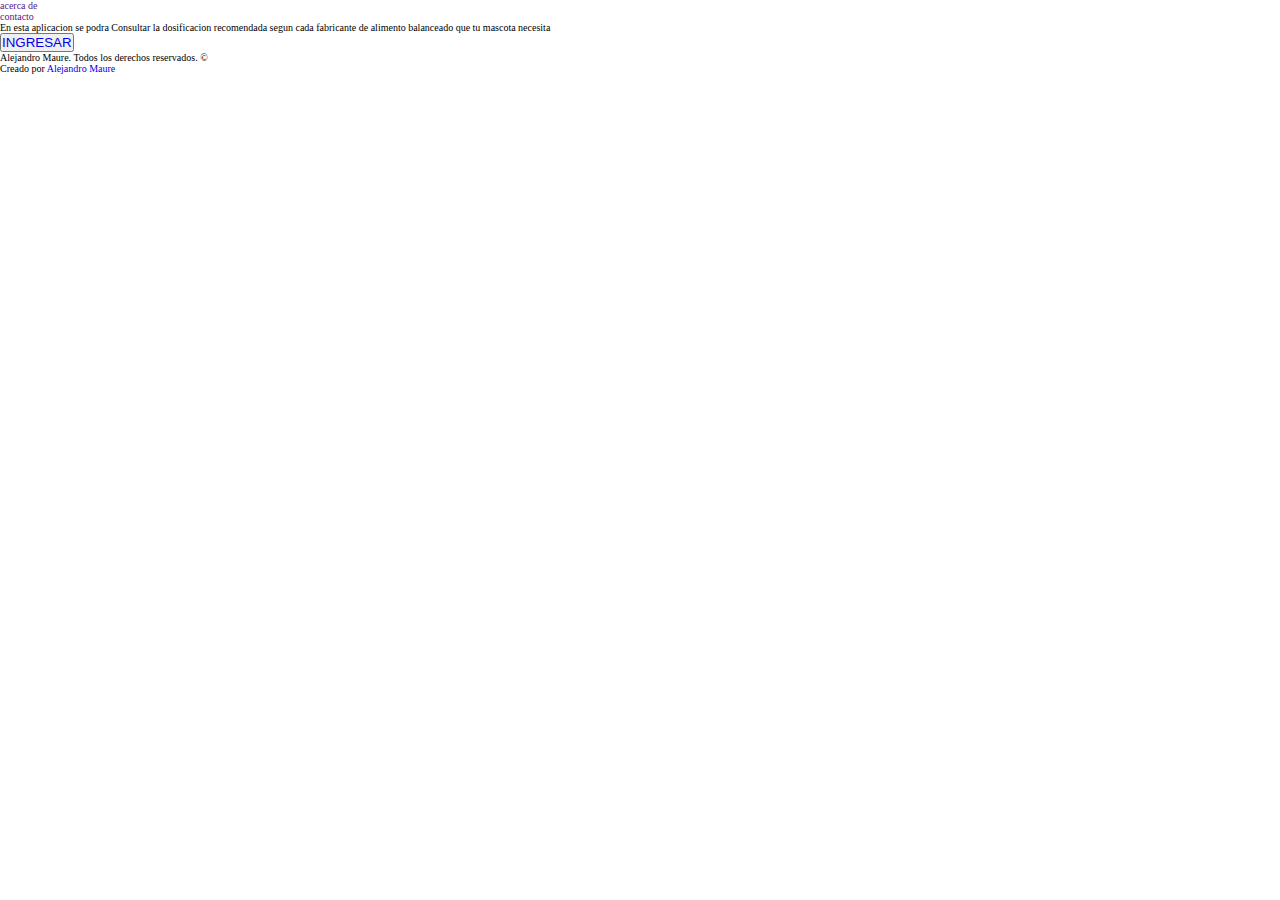
<file: Proyecto Simulador Interactivo/index.html>
<!DOCTYPE html>
<html lang="en">
<head>
    <meta charset="UTF-8">
    <meta http-equiv="X-UA-Compatible" content="IE=edge">
    <meta name="viewport" content="width=device-width, initial-scale=1.0">
    <link rel="stylesheet" href="src/css/main.css">
    <title>Document</title>
</head>
<body>
    <header>
        <nav>
            <div>
                <ul>
                    <li><a href="">acerca de</a></li>
                    <li><a href="">contacto</a></li>
                </ul>
            </div>
        </nav>
    </header>
    <main>
        
        <section>
            <div>
                <p>En esta aplicacion se podra Consultar la dosificacion recomendada segun cada fabricante de alimento balanceado que tu mascota necesita</p>
            </div>
            <div>
                <button><a href="aplicacion.html">INGRESAR</a></button>
            </div>
        </section>
    </main>
    <footer>
        <div class="copyright">
            <p>Alejandro Maure. Todos los derechos reservados. &copy;</p>
        </div>
        <div class="dev">
            <p>Creado por <a href="www.alejandromaure.com.ar" class="am">Alejandro Maure</a></p>
        </div>
    </footer>
</body>

</html>
</file>
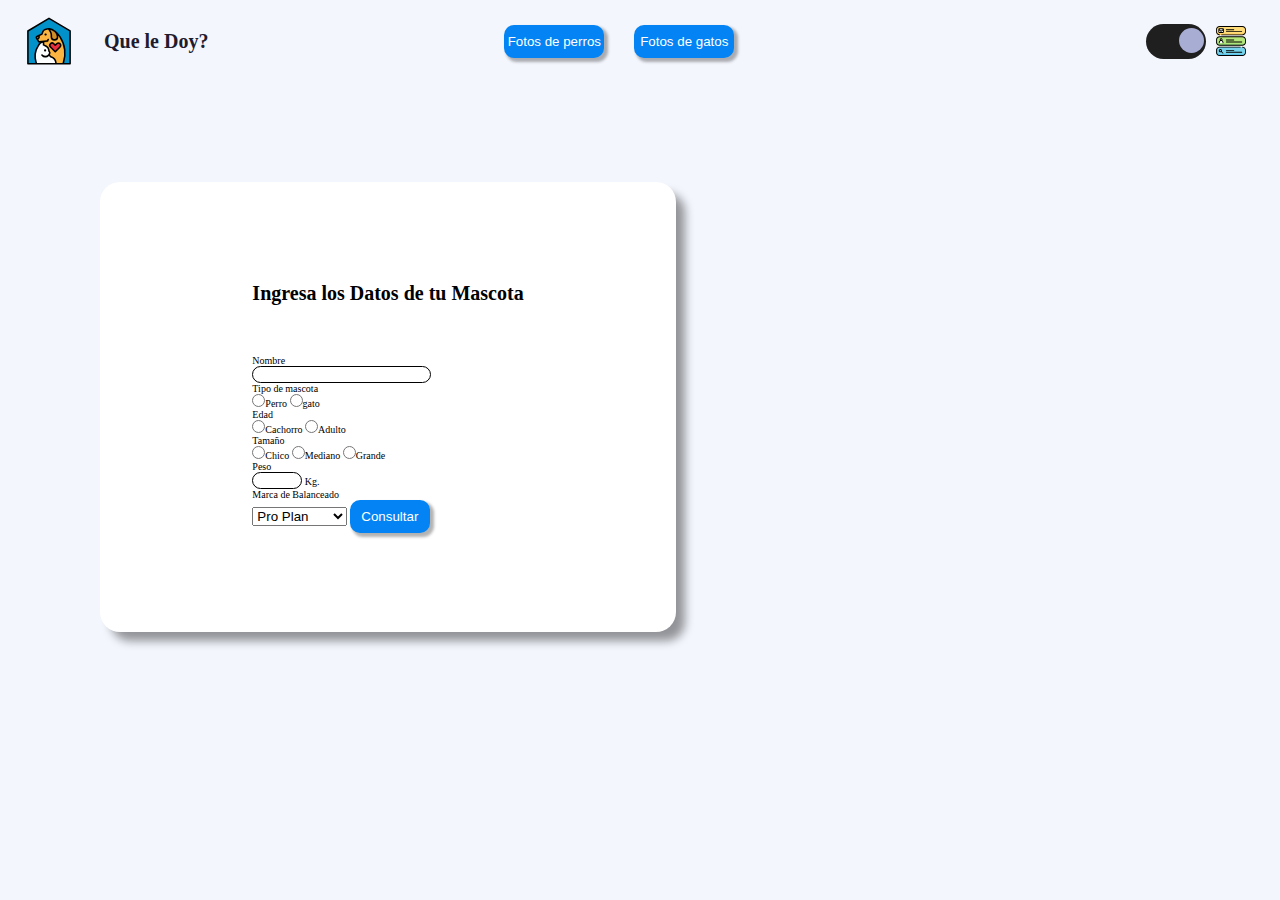
<file: Proyecto Simulador Interactivo/aplicacion.html>
<!DOCTYPE html>
<html lang="en">
<head>
    <meta charset="UTF-8">
    <meta http-equiv="X-UA-Compatible" content="IE=edge">
    <meta name="viewport" content="width=device-width, initial-scale=1.0">
    <link rel="stylesheet" href="src/css/main.css">
    <link rel="stylesheet" href="https://cdnjs.cloudflare.com/ajax/libs/font-awesome/5.15.3/css/all.min.css" integrity="sha512-iBBXm8fW90+nuLcSKlbmrPcLa0OT92xO1BIsZ+ywDWZCvqsWgccV3gFoRBv0z+8dLJgyAHIhR35VZc2oM/gI1w==" crossorigin="anonymous" />
    <title>Document</title>
</head>
<body class="app-container">
    <!--header-->
    <header class="app-header">
        <div class="app-header-left">
            <img src="src/svg/logo.svg" alt="logo" class="icon-logo">
            <p class="app-name">Que le Doy?</p>
        </div>

        <div class="app-header-center">
            <div class="dog-photos">
                <button id="dp">Fotos de perros</button>
            </div>
            <div class="cat-photos">
                <button id="cp">Fotos de gatos</button>
            </div>
        </div>
        
        <div class="app-header-right">
            <button class="list-btn" id="lista">
                <img src="src/svg/list.svg" alt="lista" class="icon-list" id="listBtn">
            </button>

            <div class="theme">
                <div class="toggle-switch-container">
                  <input type="checkbox" id="switch__input" name="theme" />
                  <label for="switch__input" id="switch__label">Cambiar</label>
                </div>
            </div>

            <button class="contact-btn">
                <img src="src/svg/contact.svg" alt="contacto" class="icon-contact" id="contactBtn">
            </button>
        </div>
    </header>
    <!--seccion principal con el contenido-->
    <main>
        <div id="photos"></div>
        <div id="seccionLista"></div>
        <!--seccion resultado de la busqueda-->
            <div class="result-container" id="resultado">
            </div>
        <!--seccion de ingreso de datos-->
        <div class="data-container">
            <div class="data-form">
                <h3>Ingresa los Datos de tu Mascota</h3>
                <form action="" class="form-group" method="POST" id="formGroup">
                    <p>Nombre</p>
                    <input type="text" name="nombre" class="input-info" id="nombre" required>

                    <p>Tipo de mascota</p>
                    <input type="radio" name="tipo" value="perro" required>Perro
                    <input type="radio" name="tipo" value="gato" required>gato
                            
                    <p>Edad</p>
                    <input type="radio" name="edad" value="cachorro" required>Cachorro
                    <input type="radio" name="edad" value="adulto" required>Adulto

                    <p>Tamaño</p>
                    <input type="radio" name="tamanio" value="chico" required>Chico
                    <input type="radio" name="tamanio" value="mediano" required>Mediano
                    <input type="radio" name="tamanio" value="grande" required>Grande

                    <p>Peso</p>
                    <input type="number" name="peso" class="input-info" id="kg" required min="1" max="99"> Kg.

                    <p>Marca de Balanceado</p>
                    <select name="marca">
                        <option value="seleccionar" disabled="disabled">Seleccionar</option>
                        <option value="proplan">Pro Plan</option>
                        <option value="eukanuba">Eukanuba</option>
                        <option value="vitalcan">Vital Can</option>
                        <option value="royalcanin">Royal Canin</option>
                        <option value="excellent">Excellent</option>
                        <option value="dogchow">Dog Chow</option>
                        <option value="dogui">Dogui</option>
                        <option value="gati">Gati</option>
                        <option value="raza">Raza</option>
                        <option value="sabrositos">Sabrositos</option>
                        <option value="pedigree">Pedigree</option>
                        <option value="whiskas">Whiskas</option>
                        <option value="otros">Otros</option>
                    </select>

                    <button type="submit"  class="input-button">Consultar</button>
                </form>
            </div>
        </div>
        <!--seccion de mascotas guardadas-->
        <div class="pet-container" id="petData">

        </div>

        </div>
    </main>
    <!--footer-->
    <footer></footer>
    <script src=https://ajax.googleapis.com/ajax/libs/jquery/2.1.1/jquery.min.js></script>
    <script src="./src/js/script.js"></script>
</body>
</html>
</file>
<file: Proyecto Simulador Interactivo/src/css/main.css>
@import url("https://fonts.googleapis.com/css?family=DM+Sans:400,500,700&display=swap");
*, *::before, *::after {
  margin: 0;
  padding: 0;
  list-style: none;
  text-decoration: none;
  box-sizing: border-box; }

html {
  font-size: 62.5%; }

button, a {
  cursor: pointer; }

.app-container {
  display: flex;
  flex-direction: column;
  background-color: #f3f6fd; }

.app-header {
  width: 100%;
  display: flex;
  justify-content: center;
  align-items: center;
  position: relative;
  padding: 1.6rem 2.4rem; }
  .app-header-left, .app-header-right, .app-header-center {
    display: flex;
    align-items: center; }
  .app-header-left {
    flex-grow: 1; }
  .app-header-right {
    margin-left: 1rem; }
  .app-header-center {
    flex-grow: 2;
    align-items: center; }
    .app-header-center button {
      border-radius: 1rem;
      width: 10rem;
      height: 3.3rem;
      border: none;
      background-color: #0484F4;
      color: #fff;
      box-shadow: 3px 3px 3px 1px rgba(0, 0, 0, 0.3);
      margin-left: 3rem; }

.app-icon {
  width: 5rem;
  height: 5rem;
  border-radius: 0.4rem; }

.app-name {
  color: #1f1c2e;
  font-size: 2rem;
  font-weight: 700;
  line-height: 2.5rem;
  margin: 1.2rem 8rem; }

.icon-logo {
  width: 5rem;
  height: 5rem;
  border-radius: 0.4rem;
  position: absolute; }

.icon-list {
  width: 3rem;
  height: 3rem;
  display: none; }

.icon-switch {
  width: 3rem;
  height: 3rem; }

.icon-contact {
  width: 3rem;
  height: 3rem; }

.contact-btn, .day-btn, .night-btn, .list-btn {
  display: flex;
  border: none;
  outline: none;
  justify-content: center;
  align-items: center;
  margin: 1rem; }

.box-api {
  display: flex;
  justify-content: center;
  align-items: center;
  width: 35rem;
  height: 35rem;
  background-color: white;
  margin: 0 auto;
  box-shadow: 1rem 1rem 1rem -0.1rem rgba(0, 0, 0, 0.4);
  border-radius: 2rem; }
  .box-api img {
    width: 25rem;
    height: 25rem; }
  .box-api button {
    position: absolute;
    border: none;
    outline: none;
    background: none;
    margin-bottom: 30rem;
    margin-left: 29rem;
    font-size: 2rem; }

.result-container {
  height: 10%;
  display: flex;
  justify-content: center;
  align-items: center;
  background-color: white;
  border-radius: 2rem;
  margin-left: 10rem;
  margin-right: 10rem;
  margin-top: 5rem;
  box-shadow: 1rem 1rem 1rem -0.1rem rgba(0, 0, 0, 0.4); }

.data-container {
  width: 45%;
  height: 50vh;
  background-color: white;
  border-radius: 2rem;
  box-shadow: 1rem 1rem 1rem -0.1rem rgba(0, 0, 0, 0.4);
  float: left;
  display: flex;
  justify-content: center;
  align-items: center;
  margin: auto;
  margin-top: 5rem;
  margin-left: 10rem;
  margin-right: 0; }
  .data-container h3 {
    font-size: 2rem;
    padding: 0 0 5rem; }
  .data-container input {
    border-radius: 1.5rem;
    border: 0.1rem solid black; }
  .data-container button {
    border-radius: 1rem;
    width: 8rem;
    height: 3.3rem;
    border: none;
    background-color: #0484F4;
    color: #fff;
    box-shadow: 3px 3px 3px 1px rgba(0, 0, 0, 0.3); }

.pet-container {
  width: 35vw;
  height: 100%;
  background-color: white;
  border-radius: 2rem;
  display: flex;
  float: right;
  justify-content: center;
  align-items: center;
  margin-top: 3rem;
  margin-right: 10rem;
  margin-left: 0; }
  .pet-container h3 {
    font-size: 3rem; }
  .pet-container button {
    display: flex;
    float: left; }

@media screen and (max-width: 990px) {
  .app-header {
    display: flex;
    flex-direction: row;
    flex-wrap: wrap;
    margin: 0 auto; }
    .app-header-left {
      margin: 0 auto;
      margin-left: 8rem; }
    .app-header-center {
      justify-content: center;
      align-items: center;
      margin: 1rem; }
    .app-header-right {
      display: flex;
      padding: 0; }
  .result-container {
    width: 100vw;
    margin: 0 auto; }
  .data-container {
    width: 100vw;
    margin: 0 auto;
    margin-top: 5rem; }
  .icon-list {
    display: flex; }
  .box-api {
    display: flex;
    width: 100vw;
    height: 66vh;
    margin-bottom: 5rem; } }

.dark-mode {
  background-color: #4b4747 !important; }

.light-mode {
  background-color: #f3f6fd !important;
  color: black !important; }

.theme {
  --width-label: 6rem;
  --width-label-before: 2.5rem;
  --padding-label: 0.3rem; }

.theme {
  display: flex;
  align-items: center; }

.toggle-switch-container {
  margin-left: 1rem; }

#switch__input {
  display: none; }

#switch__input:checked + #switch__label {
  background: var(--primary-color); }

#switch__input:checked + #switch__label::before {
  transform: translateX(calc( (-1 * 6rem) + (2.5rem * 2) + (0.3rem * 2))); }

#switch__label {
  display: block;
  height: 3.5rem;
  border-radius: 2rem;
  background: #1f1f1f;
  width: 6rem;
  padding: 0.4rem;
  color: transparent;
  font-size: 0;
  cursor: pointer;
  user-select: none; }

#switch__label::before {
  content: '';
  display: block;
  width: 2.5rem;
  height: 2.5rem;
  background: #A8ADD4;
  border-radius: 50%;
  transform: translateX(calc( 6rem - 2.5rem - (0.3rem * 2)));
  transition: 450ms cubic-bezier(0.76, 0.77, 0.48, 0.88);
  will-change: transform; }
</file>
